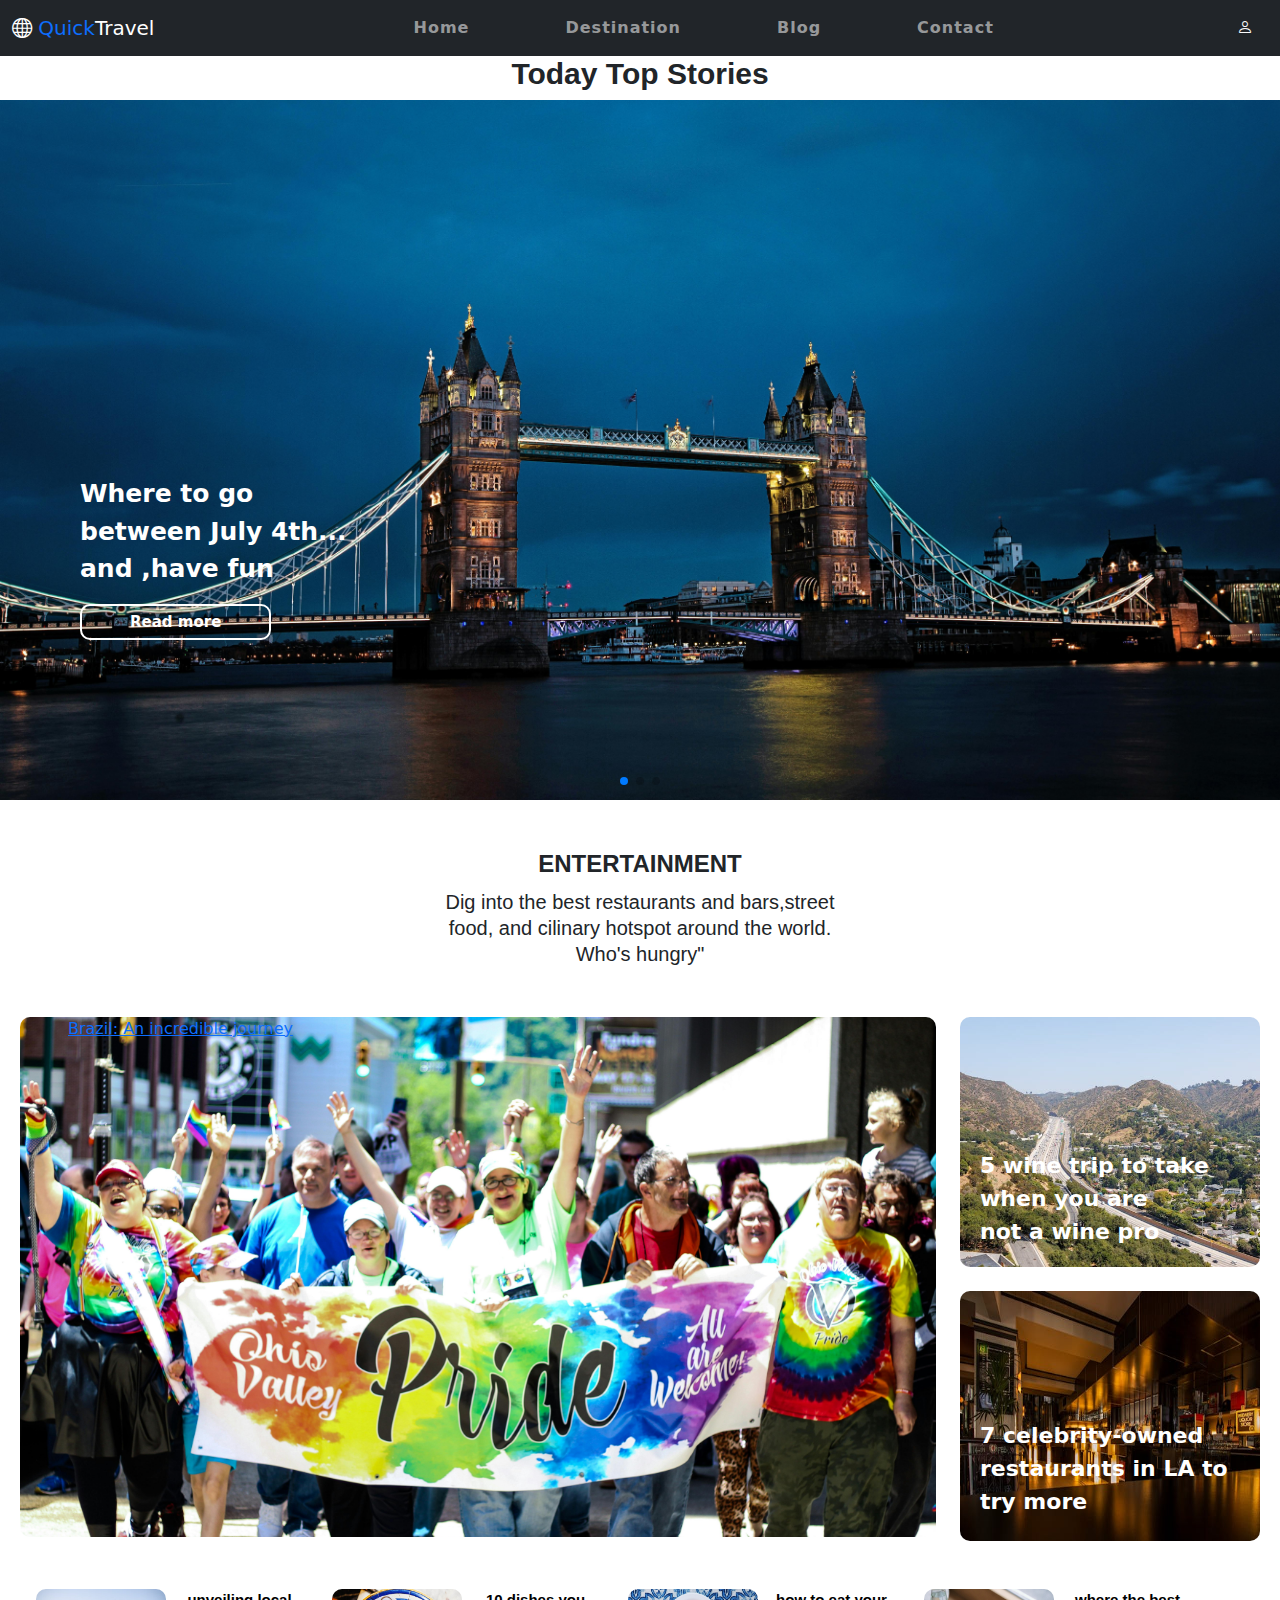
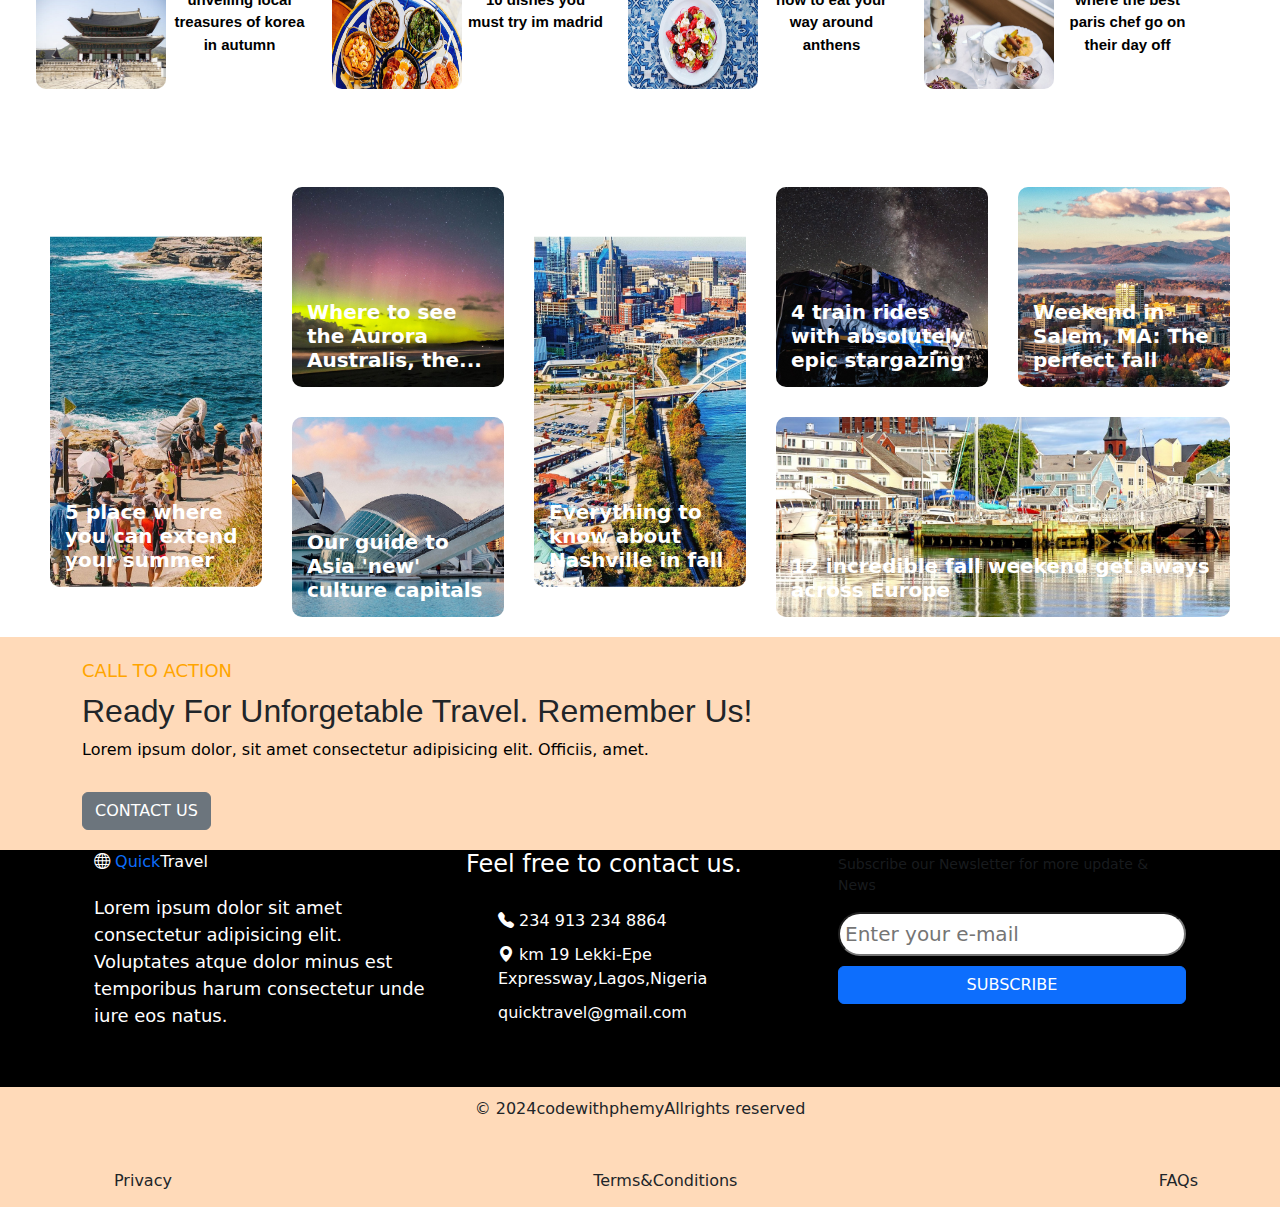
<file: My travel website/blog.html>
<!DOCTYPE html>
<html lang="en">
<head>
    <meta charset="UTF-8">
    <meta name="viewport" content="width=device-width, initial-scale=1.0">
    <title>Document</title>
    <link rel="stylesheet" href="./css/blog.css">
    <link rel="stylesheet" href="./css/style.css">
    <link href="https://cdn.jsdelivr.net/npm/bootstrap@5.3.3/dist/css/bootstrap.min.css" rel="stylesheet" integrity="sha384-QWTKZyjpPEjISv5WaRU9OFeRpok6YctnYmDr5pNlyT2bRjXh0JMhjY6hW+ALEwIH" crossorigin="anonymous">
    <link
    rel="stylesheet"
    href="https://cdn.jsdelivr.net/npm/bootstrap-icons@1.11.3/font/bootstrap-icons.min.css"
  />
  <link rel="stylesheet" href="https://cdn.jsdelivr.net/npm/swiper@11/swiper-bundle.min.css"/>
</head>
<body>
  <nav class="navbar navbar-expand-sm navbar-dark bg-dark">
    <div class="container-fluid">
      <a class="navbar-brand" href="javascript:void(0)">
        <i class="bi bi-globe"></i>
        <span class="text-primary">Quick</span>Travel
      </a>
      <button class="navbar-toggler" type="button" data-bs-toggle="collapse" data-bs-target="#mynavbar">
        <span class="navbar-toggler-icon"></span>
      </button>
      <div class="collapse navbar-collapse" id="mynavbar">
        <ul class="navbar-nav mx-auto">
          <li class="nav-item">
            <a class="nav-link px-5" href="./index.html">Home</a>
          </li>
          <li class="nav-item">
            <a class="nav-link px-5" href="javascript:void(0)">Destination</a>
          </li>
          <li class="nav-item">
            <a class="nav-link px-5" href="./blog.html">Blog</a>
          </li>
          <li class="nav-item">
            <a class="nav-link px-5" href="./contact.html">Contact</a>
          </li>
          <li class="nav-item accountBtn2">
            <a href="login.html" class="nav-link px-4">
              <i class="bi bi-person"></i>
              Login
            </a>
          </li>
        </ul>
        <a href="login.html" class="text-light accountBtn1">
          <i class="bi bi-person"></i>
        </a>
      </div>
    </div>
  </nav>

      <div>
        <h2 class="fw-bold text-center"> today top stories</h2>
      </div>
      <div class="swiper container-fluid">
        <div class="swiper-wrapper">
          <div class="swiper-slide slide1 ">
            <div class="swiper-text">
              <a href="#" class=" text text-white text-start  text-decoration-none">Where to go <br> between July 4th... <br>and ,have fun</a> 
                <a href="#" class=" link px-5 text-white text-decoration-none mt-3">Read more</a>
            </div>
            
          </div>
          <div class="swiper-slide slide2">
            <div class="swiper-text">
              <a href="#" class=" text text-white text-start text-decoration-none">Where to travel in <br> september around <br> the world</a>
              <a href="#" class="link px-5 text-white text-decoration-none mt-3">Read more</a>
            </div>
            
          </div>
          <div class="swiper-slide slide3">
            <div class="swiper-text">
              <a href="#" class=" text text-white text-start text-decoration-none">A super-pratical <br>nuts-and-bolts guide<br>to traveling alone</a>
              <a href="#" class="link px-5 text-white text-decoration-none mt-3">Read more</a>
            </div>
          
          </div>
        </div>
        <div class="swiper-pagination"></div>
  
        <!-- If we need navigation buttons -->
        <div class="swiper-button-prev text-white fw-normal"></div>
        <div class="swiper-button-next text-white fw-normal"></div>
      </div>
      <section class="sec-text">
          <h3>Entertainment</h3>
          <p>Dig into the best restaurants
             and  bars,street food, and cilinary 
             hotspot around the world.
              Who's  hungry"</p>
      </section>
      <div class="img-container">
        <div class="row w-100">
          <div class="col-md-9">
            <div class="img-text">
              <div class="img- px-5">
                <a href="#">Brazil: An incredible journey</a>
              </div>
            </div>
          </div>
          <div class=" img-name  col-md-3">
            <div class="image">
              <img src="image/wine.jpeg" alt="small image" class="pic mb-4" width="300" height="250">
              <a href="#" class=" texts-overlay">5 wine trip to take when you are <br> not a wine pro
              </a>
            </div>
            <div class="image">
              <img src="image/res3.jpeg" alt="restaurant" class="pic" width="300" height="250">
              <a href="#" class="text-overlay">7 celebrity-owned restaurants in LA to <br> try more</a>
            </div>
          </div>
          <div class=" img-list row w-100 p-5">
            <div class="local col-md-3">
              <img src="image/korea.jpeg" alt="" width="130" height="100">
              <a href="#">unveiling local treasures of korea in autumn</a>
            </div>
      
            <div class="local col-md-3">
              <img src="image/dishes.jpg" alt="" width="130" height="100">
              <a href="#">10 dishes you must try im madrid </a>
            </div>
      
            <div class="local col-md-3">
              <img src="image/anthens.jpg" alt="" width="130" height="100">
              <a href="#">how to eat your way around anthens</a>
            </div>
      
            <div class="local col-md-3">
              <img src="image/paris.jpg" alt="" width="130" height="100">
              <a href="#">where the best paris chef go on their day off</a>
            </div>
          </div>
        </div>
      </div>  

      <div class="grid-container">
        <div class="grid-item row-2">
          <img src="image/summer.jpg" alt="img">
          <div class="overlay-text">
            <a href="#">5 place where you can extend your summer</a>
          </div>
        </div>
        <div class="grid-item">
          <img src="image/aurora.jpg" alt="img">
          <div class="overlay-text">
            <a href="#">Where to see the Aurora Australis, the...</a>
          </div>
        </div>
        <div class="grid-item">
          <img src="image/epic.jpg" alt="img">
          <div class="overlay-text">
            <a href="#">4 train rides with absolutely epic stargazing</a>
          </div>
        </div>
        <div class="grid-item row-4">
          <img src="image/fall.jpg" alt="img">
          <div class="overlay-text">
            <a href="#">Everything to know about Nashville in fall</a>
          </div>
        </div>
        <div class="grid-item">
          <img src="image/U.S..jpg" alt="img">
          <div class="overlay-text">
            <a href="#">Weekend in Salem, MA: The perfect fall </a>
          </div>
        </div>
        <div class="grid-item">
          <img src="image/capital.jpg" alt="img">
          <div class="overlay-text">
            <a href="#">Our guide to Asia 'new' culture capitals</a>
          </div>
        </div>
        <div class="grid-item coll-2">
          <img src="image/salem.jpg" alt="img">
          <div class="overlay-text">
            <a href="#">12 incredible fall weekend get aways across Europe</a>
          </div>
        </div>
      </div>

      <section class="cta" id="contact">
        <div class="container">
          <div class="cta-content">
            <p class="section-subtitle">
              Call to action
            </p>

            <h2 class="h2 section-title">Ready for unforgetable travel. Remember Us!</h2>

            <p class="section-text">
              Lorem ipsum dolor, sit amet consectetur adipisicing elit. Officiis, amet.
            </p>
          </div>
          <button class="btn btn-secondary">Contact Us</button>
        </div>
      </section>

      <footer class="footer">

        <div class="footer-top">
          <div class="container row justify-content-center m-auto">
  
            <div class="footer-brand col-md-4">
  
              <p class="logo">
                <i class="bi bi-globe text-white"></i>
                <span class="text-primary">Quick</span>Travel
              </p>
  
              <p class="footer-text">
                Lorem ipsum dolor sit amet consectetur adipisicing elit. Voluptates atque dolor minus est temporibus harum consectetur unde iure eos natus.
              </p>
            </div>
  
            <div class="footer-contact col-md-4">
              <h4 class="contact-title">
                <p class="contact-text">
                  Feel free to contact us.
                </p>
              </h4>
  
              <ul>
                <li class="contact-item">
                  <a href="" class="contact-link"><i class="bi bi-telephone-fill"></i> 234 913 234 8864</a>
                </li>
  
                <li class="contact-item">
                  <a href="" class="contact-link"><i class="bi bi-geo-alt-fill"></i> km 19 Lekki-Epe Expressway,Lagos,Nigeria</a>
                </li>
  
                <li class="contact-item"> 
                  <address>quicktravel@gmail.com</address>
                </li>
              </ul>
            </div>
  
            <div class="footer-form col-md-4">
              <p class="form-text">
                Subscribe our Newsletter for more update & News
              </p>
  
              <form action="" class="form-wrapper">
                <input type="email" name="email" id="email" class="input-field" placeholder="Enter your e-mail" required>
  
                <button type="submit" class="btn btn-primary">Subscribe</button>
              </form>
            </div>
          </div>
        </div>
  
        <div class="footer-button">
          <div class="container">
  
            <p class="copyright text-dark mb-5">
              &copy; 2024<a href="" class="text-decoration-none  text-dark">codewithphemy</a>Allrights reserved
            </p>
  
            <ul class="footer-button-list d-flex justify-content-between aligns-item-center">
              <li>
                <a href="" class="fotter-button-link text-decoration-none text-dark">Privacy</a>
              </li>
  
              <li>
                <a href="" class="fotter-button-link text-decoration-none text-dark">Terms&Conditions</a>
              </li>
  
              <li>
                <a href="" class="fotter-button-link text-decoration-none text-dark">FAQs</a>
              </li>
            </ul>
          </div>
        </div>
      </footer>
  

  
      <script src="https://cdn.jsdelivr.net/npm/swiper@11/swiper-bundle.min.js"></script>
      <script src="https://cdn.jsdelivr.net/npm/bootstrap@5.3.3/dist/js/bootstrap.bundle.min.js" integrity="sha384-YvpcrYf0tY3lHB60NNkmXc5s9fDVZLESaAA55NDzOxhy9GkcIdslK1eN7N6jIeHz" crossorigin="anonymous"></script>
      <script src="./blog.js"></script>
</body>
</html>
</file>
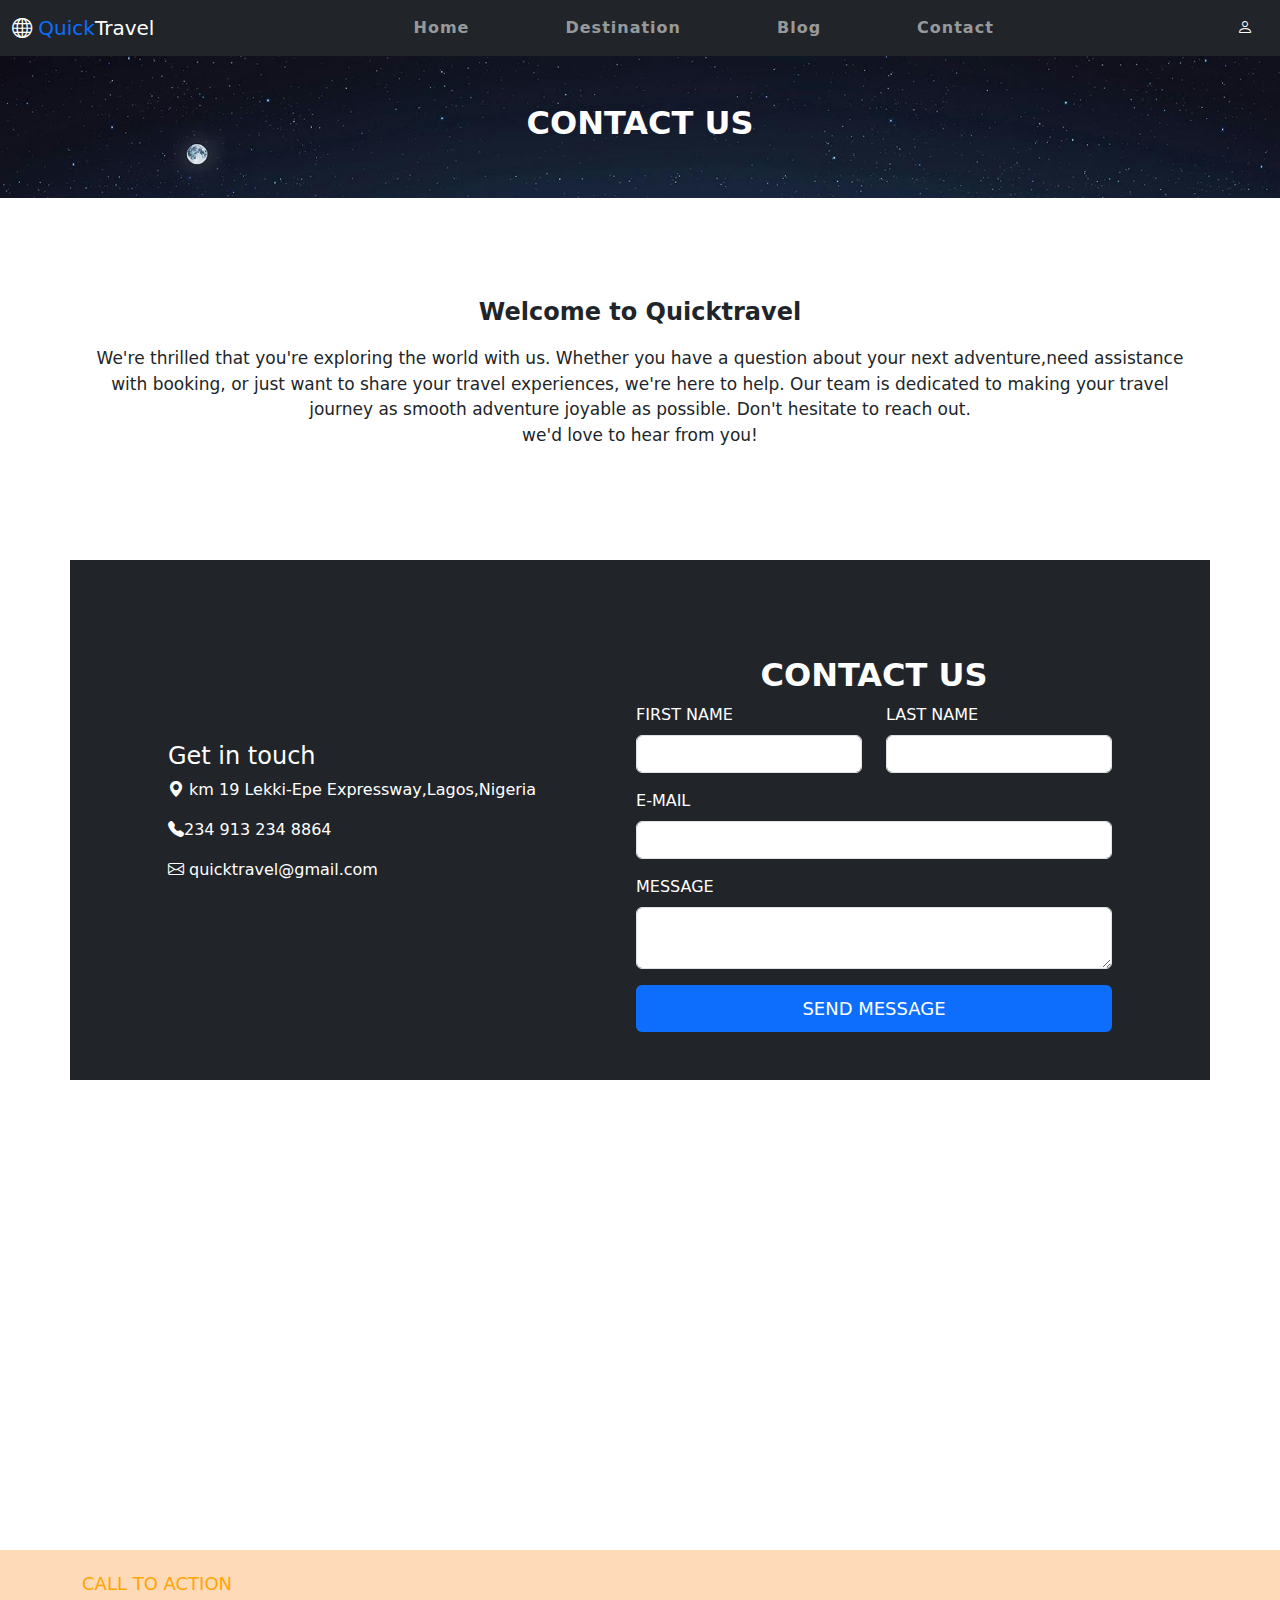
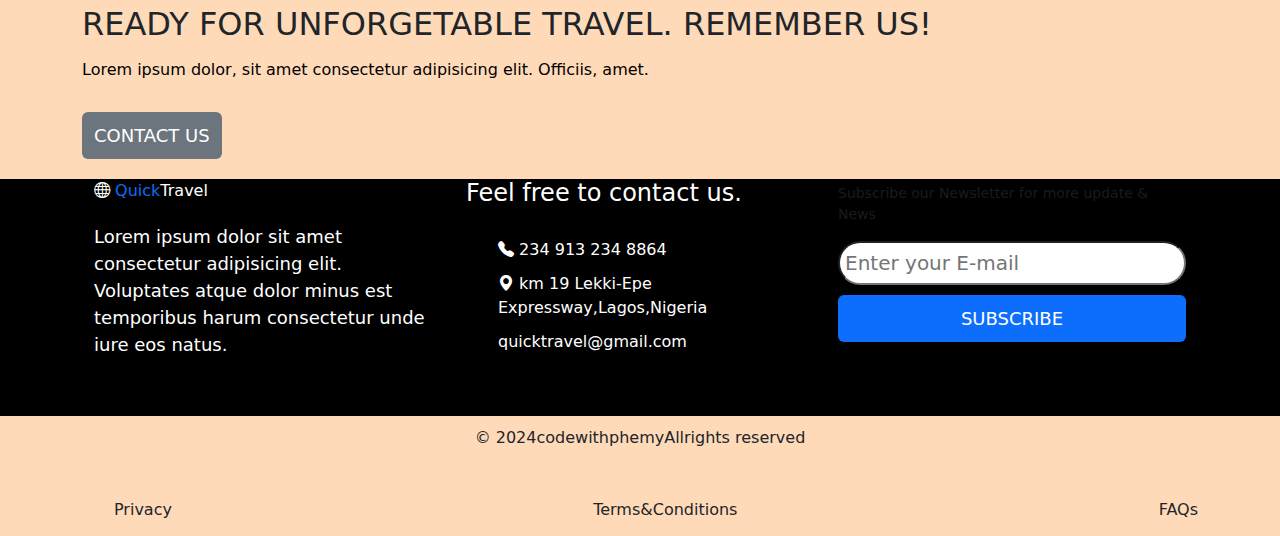
<file: My travel website/contact.html>
<!DOCTYPE html>
<html lang="en">
<head>
    <meta charset="UTF-8">
    <meta name="viewport" content="width=device-width, initial-scale=1.0">
    <title>Document</title>
    <link href="https://cdn.jsdelivr.net/npm/bootstrap@5.3.3/dist/css/bootstrap.min.css" rel="stylesheet" integrity="sha384-QWTKZyjpPEjISv5WaRU9OFeRpok6YctnYmDr5pNlyT2bRjXh0JMhjY6hW+ALEwIH" crossorigin="anonymous">
    <link rel="stylesheet" href="./css/contact.css">
    <link rel="stylesheet" href="./css/style.css">
    <link rel="stylesheet" href="https://cdn.jsdelivr.net/npm/bootstrap-icons@1.11.3/font/bootstrap-icons.min.css">
</head>
<body>
  <nav class="navbar navbar-expand-sm navbar-dark bg-dark">
    <div class="container-fluid">
      <a class="navbar-brand" href="javascript:void(0)">
        <i class="bi bi-globe"></i>
        <span class="text-primary">Quick</span>Travel
      </a>
      <button class="navbar-toggler" type="button" data-bs-toggle="collapse" data-bs-target="#mynavbar">
        <span class="navbar-toggler-icon"></span>
      </button>
      <div class="collapse navbar-collapse" id="mynavbar">
        <ul class="navbar-nav mx-auto">
          <li class="nav-item">
            <a class="nav-link px-5" href="./index.html">Home</a>
          </li>
          <li class="nav-item">
            <a class="nav-link px-5" href="./destination.html">Destination</a>
          </li>
          <li class="nav-item">
            <a class="nav-link px-5" href="./blog.html">Blog</a>
          </li>
          <li class="nav-item">
            <a class="nav-link px-5" href="javascript:void(0)">Contact</a>
          </li>
          <li class="nav-item accountBtn2">
            <a href="login.html" class="nav-link px-4">
              <i class="bi bi-person"></i>
              Login
            </a>
          </li>
        </ul>
        <a href="login.html" class="text-light accountBtn1">
          <i class="bi bi-person"></i>
        </a>
      </div>
    </div>
  </nav>
  <header>
    <div class=" contact-menu p-5">
        <h2 class="text-center text-white">Contact Us</h2>
    </div>
  </header>

  <section class="m-5 p-lg-5 text-center">
    <p class="text-dark fw-bold para">Welcome to Quicktravel</p>
    <p class="text-dark">We're thrilled that you're exploring the world with us.
     Whether you have a question about your next adventure,need assistance with booking,
     or just want to share your travel experiences, we're here to help.
     Our team is dedicated to making your travel journey as smooth adventure joyable as possible. Don't 
     hesitate to reach out. <br> we'd love to hear from you!
    </p>
</section>

      <div class="container d-flex justify-content-around align-items-center bg-dark p-5">
        <div class="contact-info text-white">
            <h4>Get in touch</h4>
          <div class="info-item d-flex align-items-center">
            <p><i class="bi bi-geo-alt-fill"></i> km 19 Lekki-Epe Expressway,Lagos,Nigeria</p>
          </div>
          <div class="info-item d-flex align-items-center">
            <p><i class="bi bi-telephone-fill"></i>234 913 234 8864</p>
          </div>
          <div class="info-item d-flex align-items-center">
            <p><i class="bi bi-envelope"></i> quicktravel@gmail.com</p>
          </div>
        </div>
        <div class="contact-form mt-5">
          <h2 class="text-white text-center">Contact Us</h2>
          <form action="">
              <div class="name row">
                <div class="col-md-6 mb-3">
                  <label for="fname" class="form-label text-white text-uppercase">First Name</label>
                  <input type="text" name="" id="fname" class="form-control" required>
                </div>
                <div class="col-md-6  mb-3">
                  <label for="Lname" class="form-label text-white text-uppercase">Last Name</label>
                  <input type="text" name="" id="Lname" class="form-control" required>
                </div>
              </div>
              <div class="mb-3">
                <label for="email" class="form-label text-white text-uppercase">E-mail</label>
                <input type="email" name="" id="email" class="form-control" required>
              </div>
              <div class="mb-3">
                <label for="msg" class="form-label text-white text-uppercase">Message</label>
                <textarea name="" id="msg" class="form-control" required></textarea>
              </div>
              <div class="d-flex justify-content-center">
                <button type="button" class="btn btn-primary text-white w-100">Send Message</button>
              </div>
          </form>
        </div>
      </div>
      <div class="map-container">
        <iframe src="https://www.google.com/maps/embed?pb=!1m14!1m8!1m3!1d53882663.14759497!2d-12.41629323724189!3d9.033872999999994!3m2!1i1024!2i768!4f13.1!3m3!1m2!1s0x104e0baf7da48d0d%3A0x99a8fe4168c50bc8!2sNigeria!5e1!3m2!1sen!2sng!4v1724332629110!5m2!1sen!2sng"
         width="600"
          height="450" 
          style="border:0;"
           allowfullscreen="" 
           loading="lazy"
           
           referrerpolicy="no-referrer-when-downgrade">
          </iframe>
      </div>
      
      <section class="cta" id="contact">
        <div class="container">
          <div class="cta-content">
            <p class="section-subtitle">
              Call to action
            </p>

            <h2 class="h2 section-title">Ready for unforgetable travel. Remember Us!</h2>

            <p class="section-text">
              Lorem ipsum dolor, sit amet consectetur adipisicing elit. Officiis, amet.
            </p>
          </div>
          <button class="btn btn-secondary">Contact Us</button>
        </div>
      </section>

      <footer class="footer">

        <div class="footer-top">
          <div class="container row justify-content-center m-auto">
  
            <div class="footer-brand col-md-4">
  
              <p class="logo">
                <i class="bi bi-globe text-white"></i>
                <span class="text-primary">Quick</span>Travel
              </p>
  
              <p class="footer-text">
                Lorem ipsum dolor sit amet consectetur adipisicing elit. Voluptates atque dolor minus est temporibus harum consectetur unde iure eos natus.
              </p>
            </div>
  
            <div class="footer-contact col-md-4">
              <h4 class="contact-title">
                <p class="contact-text">
                  Feel free to contact us.
                </p>
              </h4>
  
              <ul>
                <li class="contact-item">
                  <a href="" class="contact-link"><i class="bi bi-telephone-fill"></i> 234 913 234 8864</a>
                </li>
  
                <li class="contact-item">
                  <a href="" class="contact-link"><i class="bi bi-geo-alt-fill"></i> km 19 Lekki-Epe Expressway,Lagos,Nigeria</a>
                </li>
  
                <li class="contact-item"> 
                  <address>quicktravel@gmail.com</address>
                </li>
              </ul>
            </div>
  
            <div class="footer-form col-md-4">
              <p class="form-text">
                Subscribe our Newsletter for more update & News
              </p>
  
              <form action="" class="form-wrapper">
                <input type="email" name="email" id="email" class="input-field" placeholder="Enter your E-mail" required>
  
                <button type="submit" class="btn btn-primary">Subscribe</button>
              </form>
            </div>
          </div>
        </div>
  
        <div class="footer-button">
          <div class="container">
  
            <p class="copyright text-dark mb-5">
              &copy; 2024<a href="" class="text-decoration-none  text-dark">codewithphemy</a>Allrights reserved
            </p>
  
            <ul class="footer-button-list d-flex justify-content-between aligns-item-center">
              <li>
                <a href="" class="fotter-button-link text-decoration-none text-dark">Privacy</a>
              </li>
  
              <li>
                <a href="" class="fotter-button-link text-decoration-none text-dark">Terms&Conditions</a>
              </li>
  
              <li>
                <a href="" class="fotter-button-link text-decoration-none text-dark">FAQs</a>
              </li>
            </ul>
          </div>
        </div>
      </footer>
  
      <script src="https://cdn.jsdelivr.net/npm/bootstrap@5.3.3/dist/js/bootstrap.bundle.min.js" integrity="sha384-YvpcrYf0tY3lHB60NNkmXc5s9fDVZLESaAA55NDzOxhy9GkcIdslK1eN7N6jIeHz" crossorigin="anonymous"></script>
</body>
</html>
</file>
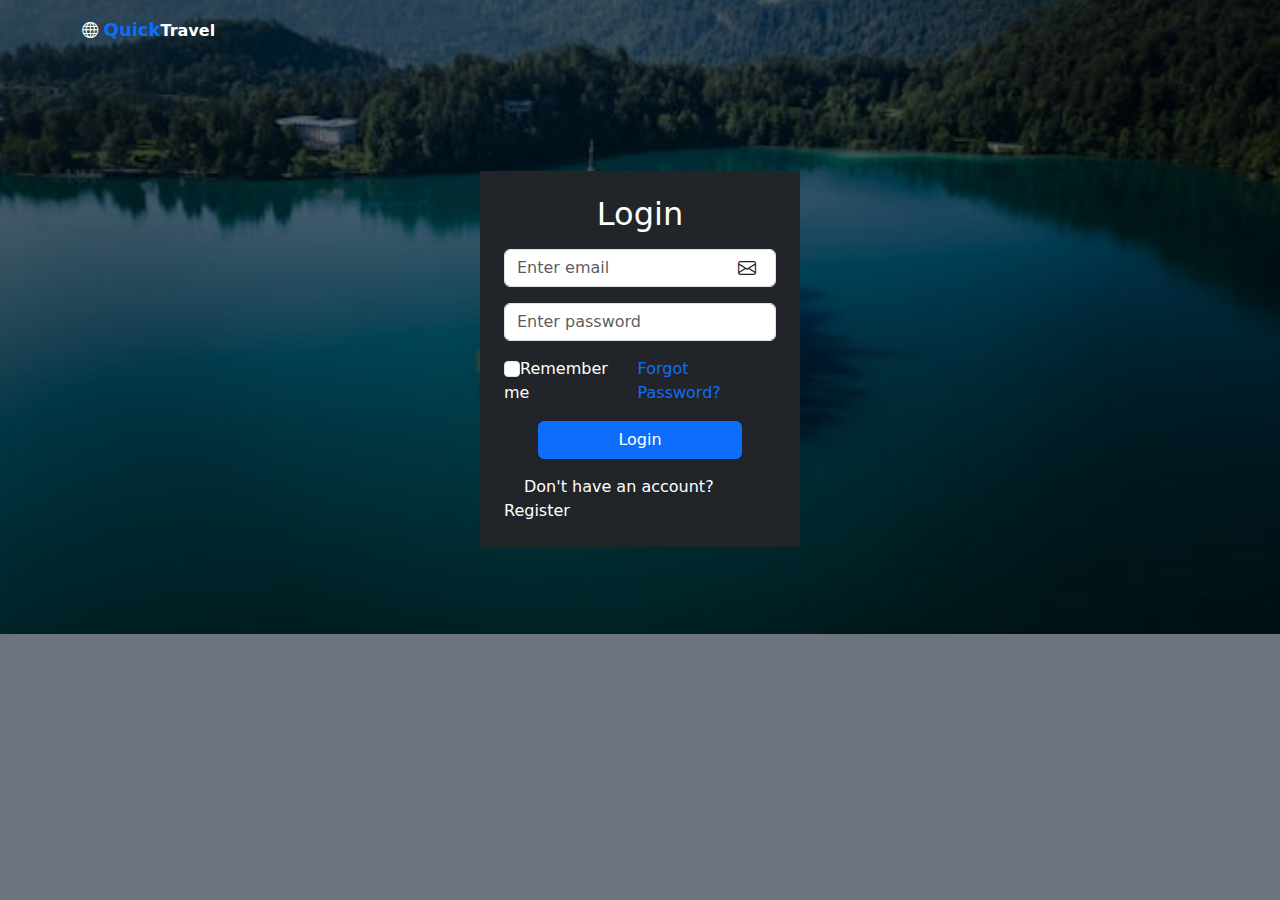
<file: My travel website/login.html>
<!DOCTYPE html>
<html lang="en">
<head>
    <meta charset="UTF-8">
    <meta name="viewport" content="width=device-width, initial-scale=1.0">
    <title>Document</title>
    <link rel="stylesheet" href="./css/login.css">
    <link href="https://cdn.jsdelivr.net/npm/bootstrap@5.3.3/dist/css/bootstrap.min.css" rel="stylesheet" integrity="sha384-QWTKZyjpPEjISv5WaRU9OFeRpok6YctnYmDr5pNlyT2bRjXh0JMhjY6hW+ALEwIH" crossorigin="anonymous">
    <link rel="stylesheet" href="https://cdn.jsdelivr.net/npm/bootstrap-icons@1.11.3/font/bootstrap-icons.min.css">
</head>
<body class="bg-secondary">
    <div class="container mt-3">
        <a href="#" class="brand  text-decoration-none text-white">
            <i class="bi bi-globe text-white"></i>
            <span class="text-primary">Quick</span>Travel
          </a>
    </div>
    <form action="/action_page.php" class="form w-25 bg-dark p-4 needs-validated" id="userForm">
      <p class="h2 text-white text-center">Login</p>
        <div class="email mb-3 mt-3">
          <i class="bi bi-envelope text-dark"></i>
          <input type="email" class="form-control" id="email" placeholder="Enter email" name="email" required>
          <div class="valid-feedback">Valid.</div>
          <div class="invalid-feedback">Please fill out this field.</div>
        </div>
        <div class="mb-3">
          <input type="password" class="form-control" id="pwd" placeholder="Enter password" name="pswd" required>
          <div class="valid-feedback">Valid.</div>
          <div class="invalid-feedback">Please fill out this field.</div>
        </div>
        <div class="mb-3 d-flex justify-content-between">
          <label class="form-check-label text-white">
            <input class="form-check-input" type="checkbox" name="remember">Remember me
          </label>
          <a href="#" class="text-decoration-none">Forgot Password?</a>
        </div>
        <div class="mb-3">
        <button type="submit" class="btn btn-primary d-block mx-auto w-75">Login</button>
        </div>
        <a href="./signup.html" class="reg-link text-decoration-none text-white text-center">Don't have an account? Register</a>
      </form>
      <div id="result"></div>
      <script src="./login.js"></script>
      <script src="https://cdn.jsdelivr.net/npm/bootstrap@5.3.3/dist/js/bootstrap.bundle.min.js" integrity="sha384-YvpcrYf0tY3lHB60NNkmXc5s9fDVZLESaAA55NDzOxhy9GkcIdslK1eN7N6jIeHz" crossorigin="anonymous"></script>
</body>
</html>
</file>
<file: My travel website/css/blog.css>
body{
    margin: 0;
    padding: 0;
}
.nav-item .nav-link{
  font-size: 16px;
  font-weight: 550;
  letter-spacing: 1px;
  border-radius: 3px;
  transition: 0.5 ease;
}
.nav-link:hover{
  background-color: #ffa500;
  color: white;
}
.active{
  border-bottom: 1px solid white  !important;
}
.accountBtn1 i{
    font-size: 20px;
}
.accountBtn2{
   display: none !important;
}
div h2{
    text-transform: capitalize;
    font-size: 30px;
    font-family: 'Lucida Sans', 'Lucida Sans Regular', 'Lucida Grande', 'Lucida Sans Unicode', Geneva, Verdana, sans-serif;
}
.swiper {
    width: 100%;
    height: 700px;
  }
.swiper-slide{
   background-size: cover;
   background-position: center;
}
  .slide1 {
    background-image: url(../image/pexels-chris-schippers-139261-427679.jpg);
    background-size: cover;
    background-position: center;
    object-fit: cover;
  }
  .slide2{
    background-image: url(../image/pexels-nextvoyage-1470405.jpg);
    background-size: cover;
    background-position: center;
    object-fit: cover;
  }
  .slide3{
    background-image: url(../image/pexels-ronrov-26872211.jpg);
    background-size: cover;
    background-position: center;
    object-fit: cover;
  }
.swiper-text{
  position: relative;
  bottom: 10rem;
  left: 5rem;
  height: 100%;
  display: flex;
  justify-content: end;
  flex-direction: column;
  align-items: start;
}
.swiper-text .text{
  font-size: 25px;
  font-family: system-ui, -apple-system, BlinkMacSystemFont, 'Segoe UI', Roboto, Oxygen, Ubuntu, Cantarell, 'Open Sans', 'Helvetica Neue', sans-serif;
  font-weight: 600;
}
.swiper-text .link{
  border: 2px solid white;
}
.link{
  font-size: 15px;
  font-weight: 600;
  font-family: system-ui, -apple-system, BlinkMacSystemFont, 'Segoe UI', Roboto, Oxygen, Ubuntu, Cantarell, 'Open Sans', 'Helvetica Neue', sans-serif;
  border-radius: 10px;
  border: 1px solid white;
  padding: 5px 30px;
}
.sec-text{
  padding: 50px 20px;
  text-align: center;
}
.sec-text h3{
  font-size: 1.5rem;
  font-weight: bold;
  margin: 0 0 10px;
  font-family: Arial, Helvetica, sans-serif;
}
.sec-text p{
  font-size: 1.25rem;
  line-height: 1.3;
  font-weight: 400;
  letter-spacing: -0.15;
  max-width: 400px;
  margin: 0 auto;
  font-family: Arial, Helvetica, sans-serif;
}
.img-text{
  background-image: url(../image/pexels-ketchumcommunity-2306785.jpg);
  background-position: center;
  background-repeat: no-repeat;
  background-size: cover;
  height: 520px;
  margin-left: 20px;
  position: relative;
  border-radius: 10px;
}
.img-text:hover{
  background-color:  rgba(58, 47, 47, 0.668);
  background-blend-mode: overlay;
  opacity: 0.9;
}
.img-link{
  position: absolute;
  top: 28rem;
  left: 20px;
}
.img-link a{
  text-decoration: none;
  font-size: 2.5rem;
  font-weight: 700;
  font-family: Arial, Helvetica, sans-serif;
  color: whitesmoke;
}
.img-name{
  position: relative;
}
.pic{
  border-radius: 10px;
}
.pic:hover{
  background-color:  rgba(0, 0, 0, 0.5);
  mix-blend-mode: multiply;
  opacity: 1.5;
}
.img-name .text-overlay{
  text-decoration: none;
  position: absolute;
  bottom: 0.2rem;
  font-weight: bold;
  font-size: 22px;
  padding: 20px;
  color: white;
  letter-spacing: normal;
}
.img-name .texts-overlay{
  text-decoration: none;
  position: absolute;
  letter-spacing: normal;
  top: 7rem;
  font-weight: bold;
  font-size: 22px;
  padding: 20px;
  color: white;
}
.local{
  text-align: center;
}
.local img{
  border-radius: 10px;
  float: left;
  margin-right: 5px;
}
.local a{
  display: flex;
  vertical-align: top;
  text-decoration: none;
  color: black;
  font-size: 15px;
  font-weight: bold;
  font-family: Arial, Helvetica, sans-serif;
  letter-spacing: normal;
}
.swiper-container{
  width: 100%;
}

.grid-container {
  height: 500px;
  /* background: purple; */
  display: grid;
  grid-template-columns: repeat(5, 1fr);
  gap: 30px;
  padding: 50px;
  
}

.grid-item {
  /* background: pink; */
  height: 200px;
  position: relative;
}
.grid-item img {
  width: 100%;
  height: 100%;
  object-fit: cover;
  border-radius: 10px;
  filter: opacity(10);
}
.row-2 {
  grid-row: 1/3; 
  height: 400px;
  clip-path: inset(50px 0 0 0);
}
.row-4 {
  grid-row: 1/3;
  grid-column: 3/ span 1; 
  height: 400px;
  clip-path: inset(50px 0 0 0);
}
.coll-2{
  grid-column: 4 / span 2;
}
.overlay-text{
  position: absolute;
  bottom: 8px;
  left: 10px;
  padding: 5px;
  max-width: 100%;
}
.overlay-text a{
  color: white;
  text-decoration: none;
  font-size: 20px;
  font-weight: 900;
  font-family: system-ui, -apple-system, BlinkMacSystemFont, 'Segoe UI', Roboto, Oxygen, Ubuntu, Cantarell, 'Open Sans', 'Helvetica Neue', sans-serif;
  line-height: 1rem;
}
.swiper-button-prev,
.swiper-button-next{
  opacity: 0 !important;
}
.swiper:hover .swiper-button-prev, 
.swiper:hover .swiper-button-next{
  opacity: 1 !important;
}
 @media screen and (min-width: 300px) and (max-width: 800px) {
    .accountBtn1{
        display: none;
      }
      .accountBtn2{
        display: block !important;
      }
       div h2{
         font-size: 30px;
       }
       .swiper{
          max-height: 350px;
       }
       .swiper-text{
        position: relative;
        bottom: 2rem;
        left: 3rem;
      }
      .swiper-text .text{
        font-size: 19px;
        font-weight: 500;
      }
      .sec-text{
        color: black;
      }
      .sec-text h3{
        font-size: 2.5rem;
        font-weight: bold;
        margin: 0 0 20px;
        font-family: Arial, Helvetica, sans-serif;
      }
      .sec-text p{
        font-size: 1.125rem;
        line-height: 1.6;
        font-weight: 500;
        letter-spacing: -0.5;
        max-width: 600px;
        margin: 0 auto;
        font-family: Arial, Helvetica, sans-serif;
      }
      .img-text{
        width: auto;
        max-height: 370px;
      }
      .img-link{
        position: absolute;
        top: 18rem;
      }
      .img-link a{
        font-size: 1.8rem;
        font-weight: bold;
        color: whitesmoke;
      }
      .img-name{
        padding-top: 30px;
        margin: 35px;
        position: relative;
      }
      .img-name .text-overlay{
        color: black;
        position: absolute;
        left: 9.5rem;
        top: 8.7rem;
        font-size: 15px;
        margin-left: -15px;
        font-weight: bold;
        font-family: Arial, Helvetica, sans-serif;
        letter-spacing: normal;
        /* text-align: left; */
      }
      .img-name .texts-overlay{
        color: black;
        margin-left: -15px;
        font-weight: bold;
        font-family: Arial, Helvetica, sans-serif;
        letter-spacing: normal;
        /* text-align: left; */
        position: absolute;
        top: 10px;
        left: 9rem;
        font-size: 15px;
      }
      .pic{
        width: 130px;
        height: 100px;
        margin-bottom: -60px;
      }
      .img-list{
        padding: 0;
      }
      .local{
        margin-bottom: 30px !important;
      }
      
      
      
    }
</file>
<file: My travel website/css/style.css>
*{
    margin: 0;
    padding: 0;
    box-sizing: border-box;
    text-decoration: none;
    list-style: none;
    scroll-behavior: smooth;
    font-weight: 500;
    font-family: system-ui, -apple-system, BlinkMacSystemFont, 'Segoe UI', Roboto, Oxygen, Ubuntu, Cantarell, 'Open Sans', 'Helvetica Neue', sans-serif;
}  
::-webkit-scrollbar {
    display: none;
}

h1,
h2,
h3{
    font-weight: 600;
    font-family: system-ui, -apple-system, BlinkMacSystemFont, 'Segoe UI', Roboto, Oxygen, Ubuntu, Cantarell, 'Open Sans', 'Helvetica Neue', sans-serif;
    text-transform: uppercase;
}
.section-subtitle{
    color: #ffa500;
    font-size: 18px;
    text-transform: uppercase;
    font-family: system-ui, -apple-system, BlinkMacSystemFont, 'Segoe UI', Roboto, Oxygen, Ubuntu, Cantarell, 'Open Sans', 'Helvetica Neue', sans-serif;
    margin-bottom: 8px;
}
.section-title{
    margin-bottom: 15px;
}
.section-text{
    color: black;
    margin-bottom: 30px;
}
.card-text{
    color: black;
    font-size: 16px;
}
body{
    margin: 0;
    padding: 0;
}
.nav-item .nav-link{
    font-size: 16px;
    font-weight: 550;
    letter-spacing: 1px;
    border-radius: 3px;
    transition: 0.5 ease;
}
.nav-link:hover{
    background-color: #ffa500;
    color: white;
}
.active{
    border-bottom: 1px solid white  !important;
  }

.accountBtn2 {
    display: none;
}
.accountBtn1{
    margin-right: 15px;
}
.accountBtn1 i{
    font-size: 16px;
}
.hero{
    background-image: url(../image/adventure.jpg);
    background-repeat: no-repeat;
    background-size: cover;
    background-position: center;
    background-color: hsla(0, 0%, 0%, 0.7);
    background-blend-mode: overlay;
    display: grid;
    min-height: 600px;
    text-align: center;
    place-items: center;
    padding-top: 120px;
}
.hero-title{margin-bottom: 20px;}
.hero-title{
    /* color: white; */
    font-size: 30px;
}
.hero-text{
    font-size: 16px;
    margin-bottom: 40px;
}
.btn-group{
    display: flex;
    flex-wrap: wrap;
    gap: 10px;
    justify-content: center;
    align-items: center;
}
.btn{
    color: white;
    text-transform: uppercase;
    font-size: 18px;
    padding: var(--padding, 8px 10px);
    border: var(--border-width, 2px) solid transparent;
    transition: var(--transition)
}
.change-content{
    content: "" ;
    color: #ffa500;
}
/* Tour Search */

.tour-search{
    padding: 20px;
}
.tour-search-form .input-label{
    color: black;
    font-size: 18px;
    margin-left: 20px;
    margin-bottom: 10px;
}
.tour-search-form .input-field{
    background: white;
    padding: 10px 15px;
    font-size: 16px;
    border-radius: 50px;
    width: 100%;
}
.tour-search-form .input-field::placeholder{
    color: black;
}
.tour-search-form .input-wrapper{
    margin-bottom: 15px;
}
.tour-search-form .btn{
    width: 100%;
    margin-top: 30px;
    /* font-weight: 600; */
    border-radius: 50px;
    padding: 15px;
}
.popular{
    padding: 20px;
}
.popular-list,
.popular-list > li:not(:last-child){
    margin-bottom: 30px
}
.popular-card{
   position: relative;
   overflow: hidden;
   height: 450px;
   border-radius: 10px; 
}
.popular-card .card-img{
    height: 100%;
}
.popular-card .card-img img{
    height: 100%;
    width: 100%;
    object-fit: cover;
    transition: all 0.3s ease-in-out;
    filter: brightness(70%);
}
.popular-card .card-content{
    position: absolute;
    bottom: 20px;
    top: 20px;
    right: 20px;
    padding: 20px;
}
.popular-card .card-rating{
    color: white;
    position: absolute;
    top: 0;
    right: 10px;
    font-size: 20px;
    /* font-weight: 600; */
}
.popular-card .card-subtitle{
    color: black;
    font-size: 18px;
    font-weight: 600;
    text-transform: uppercase;
    margin-bottom: 6px;
}
.popular-card .card-subtitle a{
    text-decoration: none;
}
.popular .btn{
    margin-inline: auto;
}
.package{
    padding: 20px;
}
.package-img{
    position: relative;
    overflow: hidden;
    height: 100%;
 }
 .package-img img{
    height: 400px;
    width: 100%;
    border-radius: 20px;
    object-fit: cover; 
    transition: all 0.3s ease-in-out;
    filter: brightness(50%);
 }
 .package-img:hover img{
    filter: brightness(30%);
 }
 .package .package-location{
    position: absolute;
    color: white;
    bottom: 10px;
    left: 20px;
    padding: 10px;
 }
 .package .package-location p{
    font-size: 18px;
    /* font-weight: 600; */
 }
 .package .package-book{
    position: absolute;
    bottom: 10px;
    right: 20px;
    padding: 20px;
 }
 .package-book button{
    font-size: 18px;
    /* font-weight: 600; */
 }
.package .package-price{
    position: absolute;
    color: #ffa500;
    bottom: 20px;
    top: 0;
    right: 20px;
    padding: 20px;
}
.package-price p{
    font-size: 18px;
    /* font-weight: 600; */
}
.gallery{
    padding: 20px;
}
.gallery-list{
    height: 100%;
}
.gallery-item img{
    height: 400px;
    width: 100%;
    object-fit: cover; 
    border-radius: 20px;
    transition: all 0.3s ease-in-out;
    filter: brightness(70%);
}
.cta{
    background: peachpuff;
    padding: 20px;
}
.cta:is(.section-subtitle, .section-title, .section-text){
    color: black;
}
.cta .section-text{
    font-size: 16px;
    /* font-weight: 600; */
}
.footer-top{
    /* background: rgb(148, 72, 72); */
    /* background: peachpuff; */
    /* padding: 20px; */
    color: white;
    background: black;
}
.footer-brand{
    margin-bottom: 30px;
}
.footer-brand .logo{
    margin-bottom: 20px;
}
.footer-text{
    font-size: 18px;
    /* font-weight: 600; */
    line-height: 1.5;
}
.footer-contact{
    margin-bottom: 30px;
}
.contact-title{
    position: relative;
    font-family: system-ui, -apple-system, BlinkMacSystemFont, 'Segoe UI', Roboto, Oxygen, Ubuntu, Cantarell, 'Open Sans', 'Helvetica Neue', sans-serif;
    /* font-weight: 600; */
    margin-bottom: 30px;
}
.contact-title::after{
    content: "";
    position: absolute;
    bottom: -10px;
    left: 0;
    width: 50px;
    height: 2px;
}
.content-text{
    font-size: 18px;
    margin-bottom: 15px;
    max-width: 200px;
}
.contact-item{
    display: flex;
    justify-content: flex-start;
    align-items: center;
    gap: 10px;
    margin-bottom: 10px;
}
.contact-item i{
    font-size: 16px;
}
.contact-link,
address{
    font-size:16px;
    font-style: normal;
    color: white;
    text-decoration: none;
}
.footer-contact .form-text{
    font-size: 16px;
    margin-bottom: 20px;
}
.footer-form .input-field{
    background-color: white;
    font-size: 20px;
    padding: 5px;
    width: 100%;
    border-radius: 100px;
    margin-bottom: 10px;
}
.footer-form .btn{
    width: 100%;
}
.footer-button{
    background: peachpuff;
    padding: 10px;
    text-align: center;
    max-height: 120px;
}
.copyright{
    /* color: white; */
    font-size: 16px;
}
.copyright a{
    color: inherit;
    display: inline-block;
}
.copyright a:is(:hover, :focus){
    color: white;
}
</file>
<file: My travel website/css/contact.css>
body{
    margin: 0;
    padding: 0;
}
header{
    background-image: url(../image/pexels-pixabay-268533.jpg);
    background-repeat: no-repeat;
    background-size: cover;
}
.nav-item .nav-link{
  font-size: 16px;
  font-weight: 550;
  letter-spacing: 1px;
  border-radius: 3px;
  transition: 0.5 ease;
}
.nav-link:hover{
  background-color: #ffa500;
  color: white;
}
.active{
  border-bottom: 1px solid white  !important;
}

.accountBtn2 {
  display: none;
}
.accountBtn1{
  margin-right: 15px;
}
.accountBtn1 i{
  font-size: 16px;
}
section{
  width: auto;
}
section .para{
  font-size: 24px;
}
section p{
    font-size: 17px;
    font-weight: 500;
    display: block;
    animation-name: place;
    animation-timing-function: linear;
    animation-duration: 3s;
    animation-delay: 1s;
    animation-iteration-count: 1;
 }
 @keyframes place{
    from {
       transform: translateX(-100%);
     }
     to{
        transform: translateX(0);
     }
 }
 .contact-info{
  font-size: 16px;
  font-weight: 500;
 }
 .map-container{
    margin-top: 20px;
    width: 100%;
    height: 450px;
  }
 iframe{
    width: 100%;
    height: 100%;
    border: none;
  }
  footer{
    font-size: 16px;
    font-weight: 500;
    font-family: system-ui, -apple-system, BlinkMacSystemFont, 'Segoe UI', Roboto, Oxygen, Ubuntu, Cantarell, 'Open Sans', 'Helvetica Neue', sans-serif;
  }
  .social{
   display:flex;
   justify-content: center;
   gap: 20px;
   padding-top: 5rem;
  }
.social i{
  /* font-size: 16px;
  font-weight: 700; */
  width: 35px;
  height: 35px;
  border-radius: 50%;
  display: flex;
  justify-content: center;
  align-items: center;
}
.footer-list{
  display: flex;
  flex-direction: column;
  align-items: start;
  padding: 15px;
}
@media (min-width: 300px) and (max-width: 800px) {
    .accountBtn1{
        display: none;
      }
      .accountBtn2{
        display: block;
      }
    .map-container{
        width: 100%;
    }
    .iframe{
        max-height: 300px;
    }
    .footer-text {
        padding: 10px;
    }
    section {
      max-height: 300px;
      /* margin: 0 auto; */
      /* line-height: 1.6; */
      /* text-align: justify; */
      padding: 10px;
    }
    section  p{
      font-size: 1rem;
      font-weight: 600;
      letter-spacing: normal;
      line-height: 1.2;
    }
    .container{
      display: block !important;
    }
    .contact-info h4{
      font-size: 39px;
      font-weight: 500;
    }
    .info-item p{
      font-size: 20px;
      font-weight: 500;
    }
    .contact-form h2{
      font-size: 20px;
      font-weight: 500;
    }
    form label{ 
      font-size: 16px;
      font-weight: 600;
    }
    .map-container{
      max-width: 100%;
      height: 250px;
    }
    iframe{
      max-width: 100%;
    }
    footer{
      font-size: 16px;
      font-weight: 500;
      padding: 0;
      font-family: system-ui, -apple-system, BlinkMacSystemFont, 'Segoe UI', Roboto, Oxygen, Ubuntu, Cantarell, 'Open Sans', 'Helvetica Neue', sans-serif;
    }
    .row{
     margin-top: -30px;
     padding: 20px;
    }
    .footer-list{
     display: flex;
     justify-content: center;
     /* margin-bottom: 10px; */
    }
    .info{
      margin: 10px;
      display: flex;
      flex-direction: column;
      justify-content: center;
    }
    .info-item i{
      font-size: 30px;
      font-weight: 700;
    }
    .social{
      display: flex;
      gap: 2rem;
      margin-top: -50px;
    }

    
  }
</file>
<file: My travel website/css/login.css>
.form{
  margin: auto;
  margin-top: 8rem;
}
body{
  background-image: url(../image/adventure.jpg);
  background-repeat: no-repeat;
  background-size: cover;
  background-position: center;
  background-color: hsla(0, 0%, 0%, 0.9);
  background-blend-mode: multiply;
}
.reg-link{
  margin-left: 20px;
}
.brand{
  font-size: 16px;
  font-weight: 550;
}
.brand span{
  font-size: 18px;
  font-weight: 550;
}
.email{
  position: relative;
}
.email i{
  position: absolute;
  top: 5px;
  bottom: 0;
  right: 20px;
  font-size: 18px;
  font-weight: 700;
}
</file>
